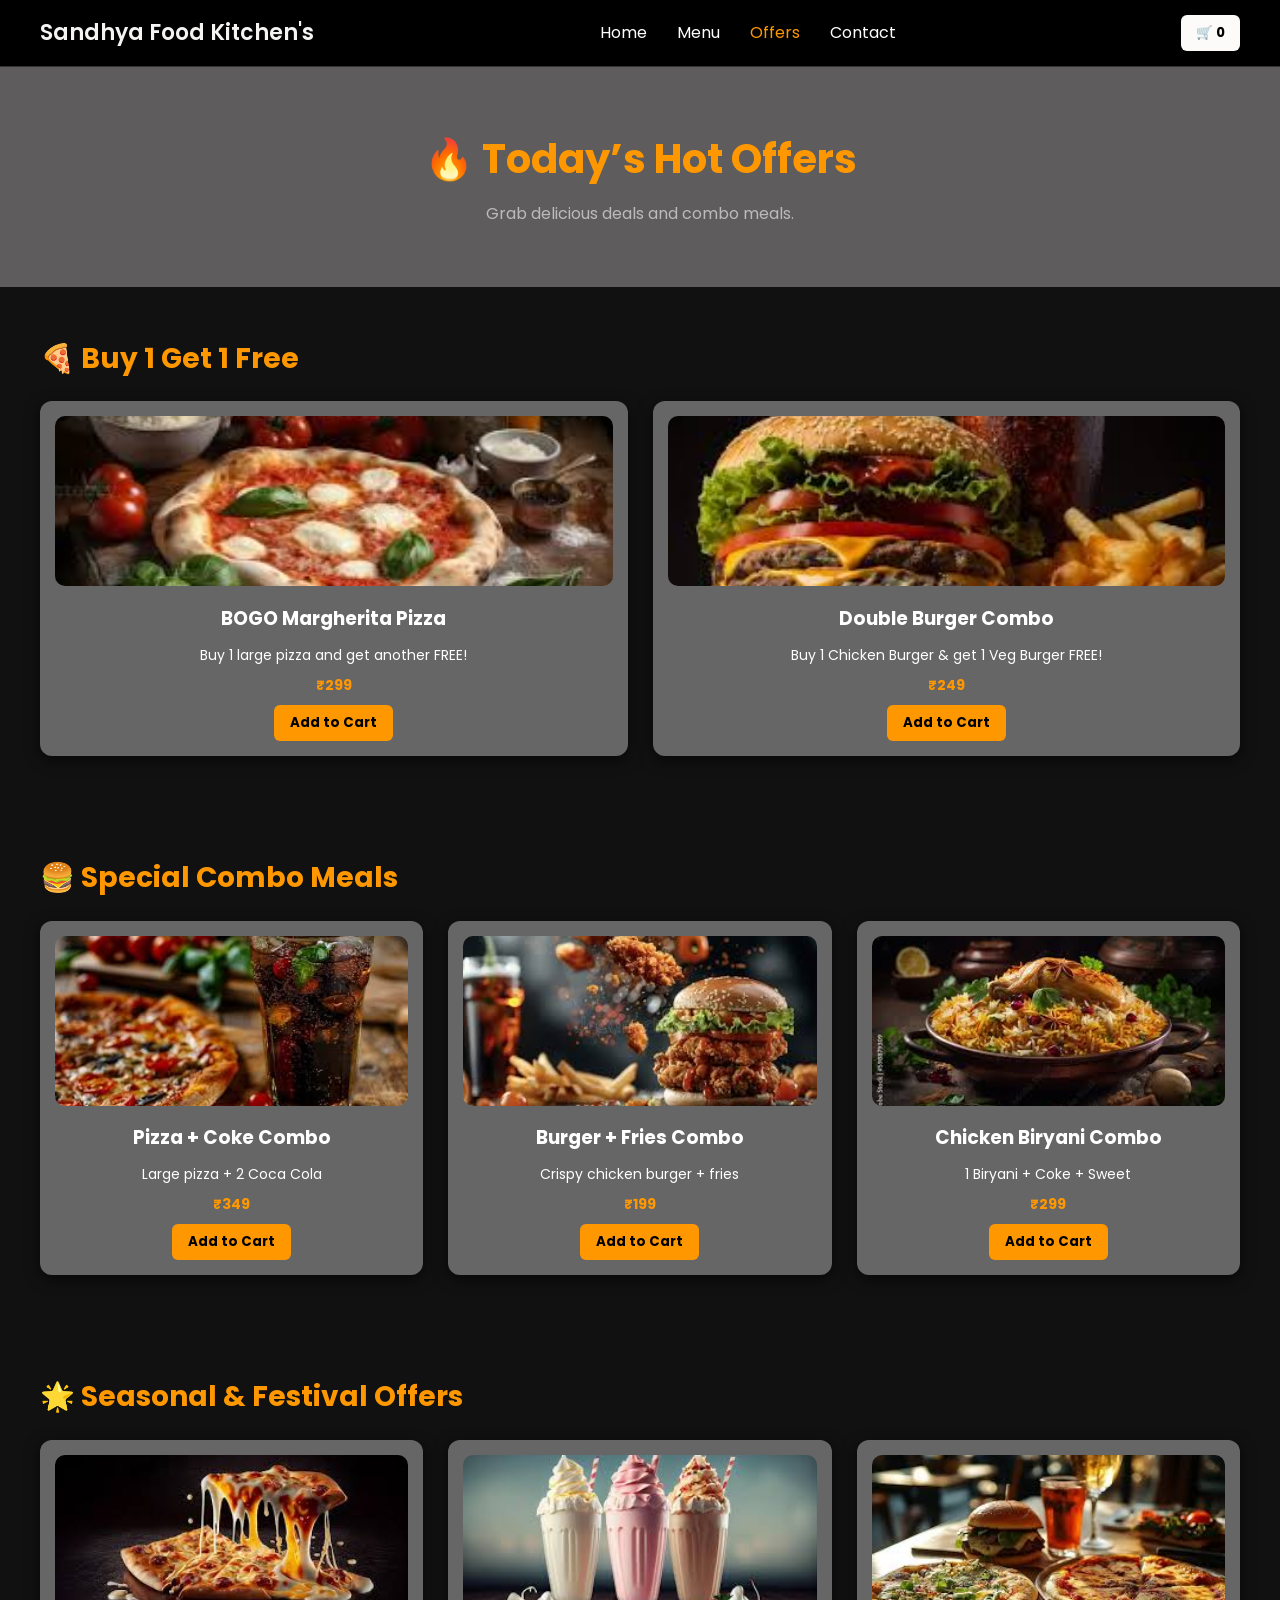
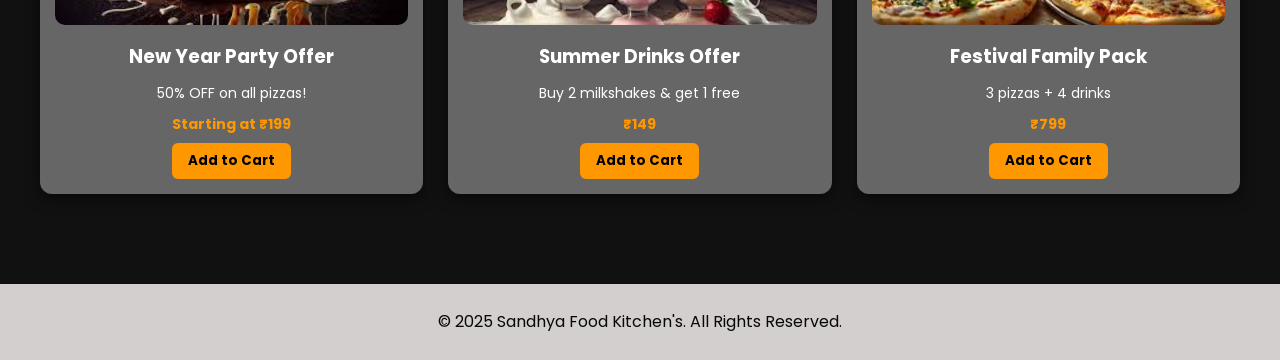
<file: Offers/offers.html>
<!DOCTYPE html>
<html lang="en">

<head>
<meta charset="UTF-8">
<meta name="viewport" content="width=device-width, initial-scale=1.0">

<title>Sandhya Food Kitchen's - Offers</title>

<meta name="description" content="Check today's special offers and combos at Sandhya Food Kitchen's">

<link rel="stylesheet" href="offers.css">

<!-- Google Font -->
<link href="https://fonts.googleapis.com/css2?family=Poppins:wght@300;400;600&display=swap" rel="stylesheet">

</head>

<body>

<!-- ================= HEADER ================= -->

<header class="header">

<nav class="navbar">

<div class="logo">Sandhya Food Kitchen's</div>

<ul class="nav-links">
<li><a href="../index.html">Home</a></li>
<li><a href="../Menu/menu.html">Menu</a></li>
<li><a href="offers.html" class="active">Offers</a></li>
<li><a href="../Contact/contact.html">Contact</a></li>
</ul>

<button onclick="showCart()" class="cart-view-btn">
🛒 <span id="cart-count">0</span>
</button>

<div class="hamburger" id="hamburger">
<span></span>
<span></span>
<span></span>
</div>

</nav>

</header>


<!-- ================= OFFERS HEADER ================= -->

<section class="offers-header">

<div class="container">

<h1>🔥 Today’s Hot Offers</h1>
<p>Grab delicious deals and combo meals.</p>

</div>

</section>


<!-- ================= OFFERS SECTION ================= -->

<section class="offers-section">

<div class="container">

<h2 class="section-title">🍕 Buy 1 Get 1 Free</h2>

<div class="offers-container">

<article class="offer-box" data-name="BOGO Margherita Pizza" data-price="299">

<img src="BOGO Margherita Pizza.jpg" alt="BOGO Margherita Pizza" loading="lazy">

<h3>BOGO Margherita Pizza</h3>

<p>Buy 1 large pizza and get another FREE!</p>

<p class="offer-price">₹299</p>

<button class="offer-btn">Add to Cart</button>

</article>


<article class="offer-box" data-name="Double Burger Combo" data-price="249">

<img src="Double Burger Combo.jpg" alt="Double Burger Combo" loading="lazy">

<h3>Double Burger Combo</h3>

<p>Buy 1 Chicken Burger & get 1 Veg Burger FREE!</p>

<p class="offer-price">₹249</p>

<button class="offer-btn">Add to Cart</button>

</article>

</div>

</div>

</section>


<!-- ================= COMBO OFFERS ================= -->

<section class="offers-section">

<div class="container">

<h2 class="section-title">🍔 Special Combo Meals</h2>

<div class="offers-container">

<article class="offer-box" data-name="Pizza + Coke Combo" data-price="349">

<img src="Pizza + Coke.jpg" alt="Pizza Coke Combo" loading="lazy">

<h3>Pizza + Coke Combo</h3>

<p>Large pizza + 2 Coca Cola</p>

<p class="offer-price">₹349</p>

<button class="offer-btn">Add to Cart</button>

</article>


<article class="offer-box" data-name="Burger + Fries Combo" data-price="199">

<img src="Crispy chicken burger + fries.jpg" alt="Burger Fries Combo" loading="lazy">

<h3>Burger + Fries Combo</h3>

<p>Crispy chicken burger + fries</p>

<p class="offer-price">₹199</p>

<button class="offer-btn">Add to Cart</button>

</article>


<article class="offer-box" data-name="Chicken Biryani Combo" data-price="299">

<img src="Chicken Biryani Combo.jpg" alt="Chicken Biryani Combo" loading="lazy">

<h3>Chicken Biryani Combo</h3>

<p>1 Biryani + Coke + Sweet</p>

<p class="offer-price">₹299</p>

<button class="offer-btn">Add to Cart</button>

</article>

</div>

</div>

</section>


<!-- ================= FESTIVAL OFFERS ================= -->

<section class="offers-section">

<div class="container">

<h2 class="section-title">🌟 Seasonal & Festival Offers</h2>

<div class="offers-container">

<article class="offer-box" data-name="New Year Pizza Offer" data-price="199">

<img src="New Year Party Offer.jpg" alt="New Year Pizza Offer" loading="lazy">

<h3>New Year Party Offer</h3>

<p>50% OFF on all pizzas!</p>

<p class="offer-price">Starting at ₹199</p>

<button class="offer-btn">Add to Cart</button>

</article>


<article class="offer-box" data-name="Milkshake Offer" data-price="149">

<img src="Buy 2 milkshakes & get 1 free.jpg" alt="Milkshake Offer" loading="lazy">

<h3>Summer Drinks Offer</h3>

<p>Buy 2 milkshakes & get 1 free</p>

<p class="offer-price">₹149</p>

<button class="offer-btn">Add to Cart</button>

</article>


<article class="offer-box" data-name="Family Pizza Pack" data-price="799">

<img src="3 pizzas + 4 drinks.jpg" alt="Family Pizza Pack" loading="lazy">

<h3>Festival Family Pack</h3>

<p>3 pizzas + 4 drinks</p>

<p class="offer-price">₹799</p>

<button class="offer-btn">Add to Cart</button>

</article>

</div>

</div>

</section>


<!-- ================= FOOTER ================= -->

<footer class="footer">

<p>© 2025 Sandhya Food Kitchen's. All Rights Reserved.</p>

</footer>


<!-- ================= JAVASCRIPT ================= -->

<script src="offers.js"></script>

</body>
</html>
</file>
<file: Offers/offers.css>
/* ================= RESET ================= */

*{
margin:0;
padding:0;
box-sizing:border-box;
font-family:'Poppins', sans-serif;
}

body{
background:#111;
color:white;
line-height:1.6;
}

/* ================= HEADER ================= */

.header{
background:#000;
border-bottom:1px solid #333;
}

/* ================= NAVBAR ================= */

.navbar{
display:flex;
justify-content:space-between;
align-items:center;
padding:15px 40px;
}

.logo{
font-size:22px;
font-weight:600;
color:#f5f4f3;
}

.nav-links{
display:flex;
list-style:none;
}

.nav-links li{
margin:0 15px;
}

.nav-links a{
text-decoration:none;
color:white;
font-size:16px;
transition:0.3s;
}

.nav-links a:hover,
.nav-links .active{
color:#ff9800;
}

/* CART BUTTON */

.cart-view-btn{
background:#fcfbf9;
color:black;
border:none;
padding:8px 15px;
border-radius:6px;
font-weight:bold;
cursor:pointer;
}

/* HAMBURGER */

.hamburger{
display:none;
flex-direction:column;
cursor:pointer;
}

.hamburger span{
background:white;
height:3px;
width:25px;
margin:4px;
}

/* ================= OFFERS HEADER ================= */

.offers-header{
text-align:center;
padding:60px 20px;
background:#5e5c5c;
}

.offers-header h1{
font-size:40px;
color:#ff9800;
margin-bottom:10px;
}

.offers-header p{
color:#bbb;
}

/* ================= CONTAINER ================= */

.container{
max-width:1200px;
margin:auto;
}

/* ================= OFFERS SECTION ================= */

.offers-section{
padding:50px 40px;
}

.section-title{
font-size:28px;
color:#ff9800;
margin-bottom:20px;
}

/* GRID */

.offers-container{
display:grid;
grid-template-columns:repeat(auto-fit,minmax(220px,1fr));
gap:25px;
}

/* ================= OFFER CARD ================= */

.offer-box{
background:#676666;
border-radius:12px;
padding:15px;
text-align:center;
transition:0.3s;
box-shadow:0 4px 15px rgba(0,0,0,0.6);
}

.offer-box:hover{
transform:translateY(-5px);
box-shadow:0 6px 20px rgba(0,0,0,0.9);
}

.offer-box img{
width:100%;
height:170px;
object-fit:cover;
border-radius:10px;
}

.offer-box h3{
margin:10px 0;
}

.offer-box p{
font-size:14px;
margin-bottom:8px;
}

.offer-price{
color:#ff9800;
font-weight:bold;
}

/* BUTTON */

.offer-btn{
background:#ff9800;
color:black;
border:none;
padding:8px 16px;
border-radius:6px;
cursor:pointer;
font-weight:bold;
}

.offer-btn:hover{
background:#ffa726;
}

/* ================= FOOTER ================= */

.footer{
background:#d3cfcf;
text-align:center;
padding:25px;
margin-top:40px;
color:#070707;
}

.nav-links.show{
display:flex;
flex-direction:column;
position:absolute;
top:70px;
left:0;
width:100%;
background:black;
}

/* ================= TABLET ================= */

@media(max-width:768px){

.nav-links{
position:absolute;
top:70px;
left:0;
background:#000;
width:100%;
flex-direction:column;
display:none;
}

.nav-links li{
text-align:center;
padding:12px;
}

.hamburger{
display:flex;
}

.offers-header h1{
font-size:30px;
}

.offers-section{
padding:40px 20px;
}

}

/* ================= MOBILE ================= */

@media(max-width:480px){

.logo{
font-size:18px;
}

.offers-header{
padding:40px 15px;
}

.offers-header h1{
font-size:24px;
}

.section-title{
font-size:22px;
}

.offers-container{
grid-template-columns:1fr;
}

}

/* ================= VERY SMALL SCREEN ================= */

@media(max-width:320px){

.offers-header h1{
font-size:20px;
}

.offers-header p{
font-size:12px;
}

}
</file>
